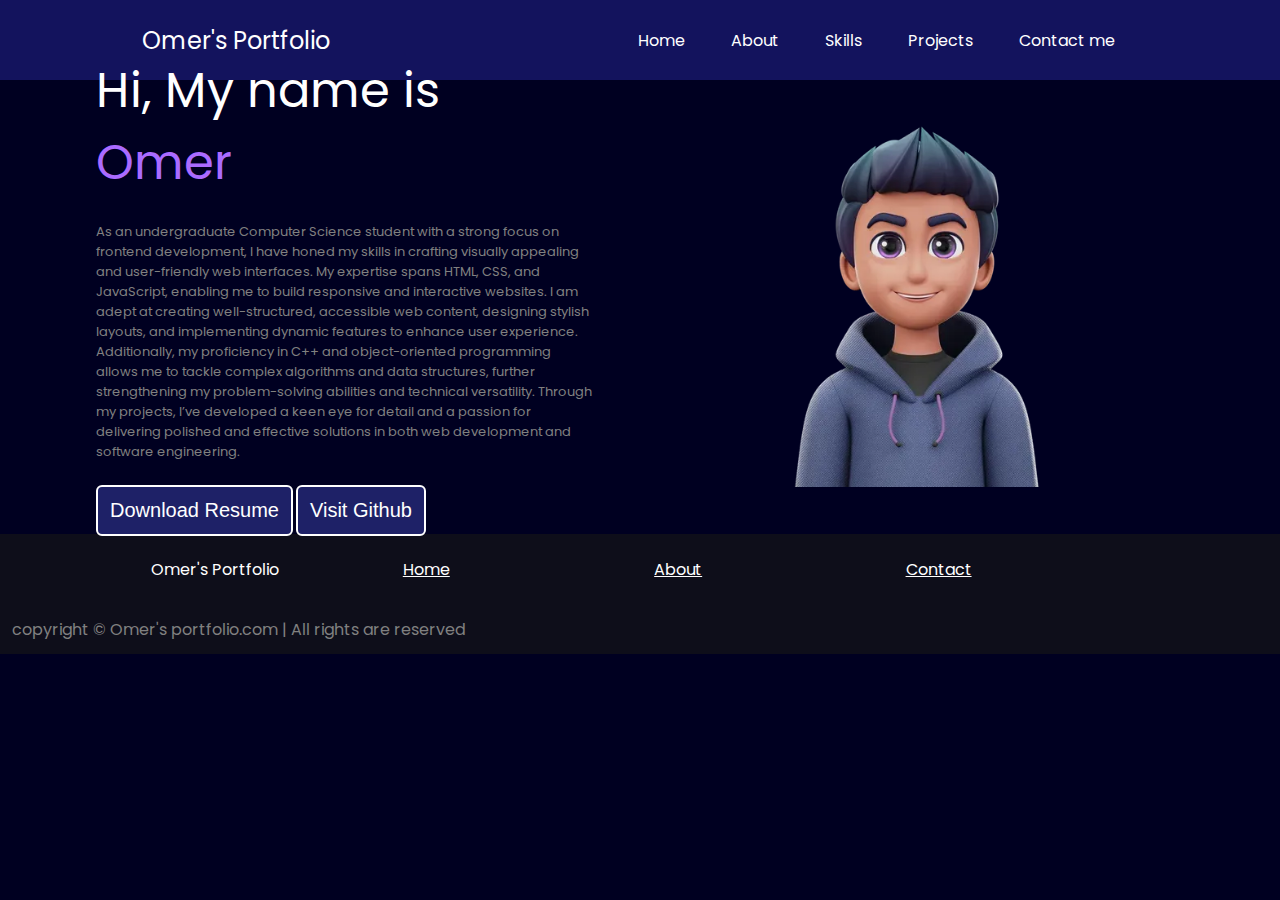
<file: about.html>
<!DOCTYPE html>
<html lang="en">

<head>
    <meta charset="UTF-8">
    <meta name="viewport" content="width=device-width, initial-scale=1.0">
    <title>About</title>
    <link
        href="https://fonts.googleapis.com/css2?family=Playwrite+BE+VLG:wght@100..400&family=Playwrite+IT+Trad:wght@200&family=Poppins:wght@400;700&display=swap"
        rel="stylesheet">
    <link rel="stylesheet" href="about.css">
</head>

<body>
    <header>
        <nav>
            <div class="left">Omer's Portfolio</div>
            <div class="right">
                <ul>
                    <li><a href="index.html">Home</a></li>
                    <li><a href="about.html">About</a></li>
                    <li><a href="index.html#skills">Skills</a></li>
                    <li><a href="project.html">Projects</a></li>
                    <li><a href="contact.html">Contact me</a></li>
                </ul>
            </div>
        </nav>
    </header>
    <main>
        <section class="firstSection">
            <div class="leftSection">
                Hi, My name is
                <span class="purple">Omer</span>
                <div>As an undergraduate Computer Science student with a strong focus on frontend development, I have
                    honed my skills in crafting visually appealing and user-friendly web interfaces. My expertise spans
                    HTML, CSS, and JavaScript, enabling me to build responsive and interactive websites. I am adept at
                    creating well-structured, accessible web content, designing stylish layouts, and implementing
                    dynamic features to enhance user experience. Additionally, my proficiency in C++ and object-oriented
                    programming allows me to tackle complex algorithms and data structures, further strengthening my
                    problem-solving abilities and technical versatility. Through my projects, I’ve developed a keen eye
                    for detail and a passion for delivering polished and effective solutions in both web development and
                    software engineering.</div>
                <span id="element"></span>
                <div class="buttons">
                    <a href="https://docs.google.com/document/d/1jwWeN9midsAGft6f8Y88frHS9i4gjo624Wq-XjIJ7UY/edit?usp=drive_link"
                        target="_blank"><button class="btn">Download Resume</button></a>
                    <a href="https://github.com/Omer491-bot" target="_blank"><button class="btn">Visit
                            Github</button></a>
                </div>

            </div>
            <div class="rightSection">
                <img src="man-6530466-5823045.webp" alt="">
            </div>

        </section>
    </main>
    <footer>
        <div class="footer">
        <div class="footer-first">
            Omer's Portfolio
        </div>
        <div class="footer-second">
            <ul>
               <a href="index.html"> <li>Home</li></a>
                
            </ul>
        </div>
        <div class="footer-third">
            <ul>
                <a href="about.html"><li>About</li></a>
                
            </ul>
        </div>
        
        <div class="footer-fourth">
            <ul>
                <a href="/"><li>Contact</li></a>

            </ul>
        </div>
        </div>
        <div class="footer-rights">
            copyright &copy; Omer's portfolio.com | All rights are reserved
        </div>

    </footer>


</body>

</html>
</file>
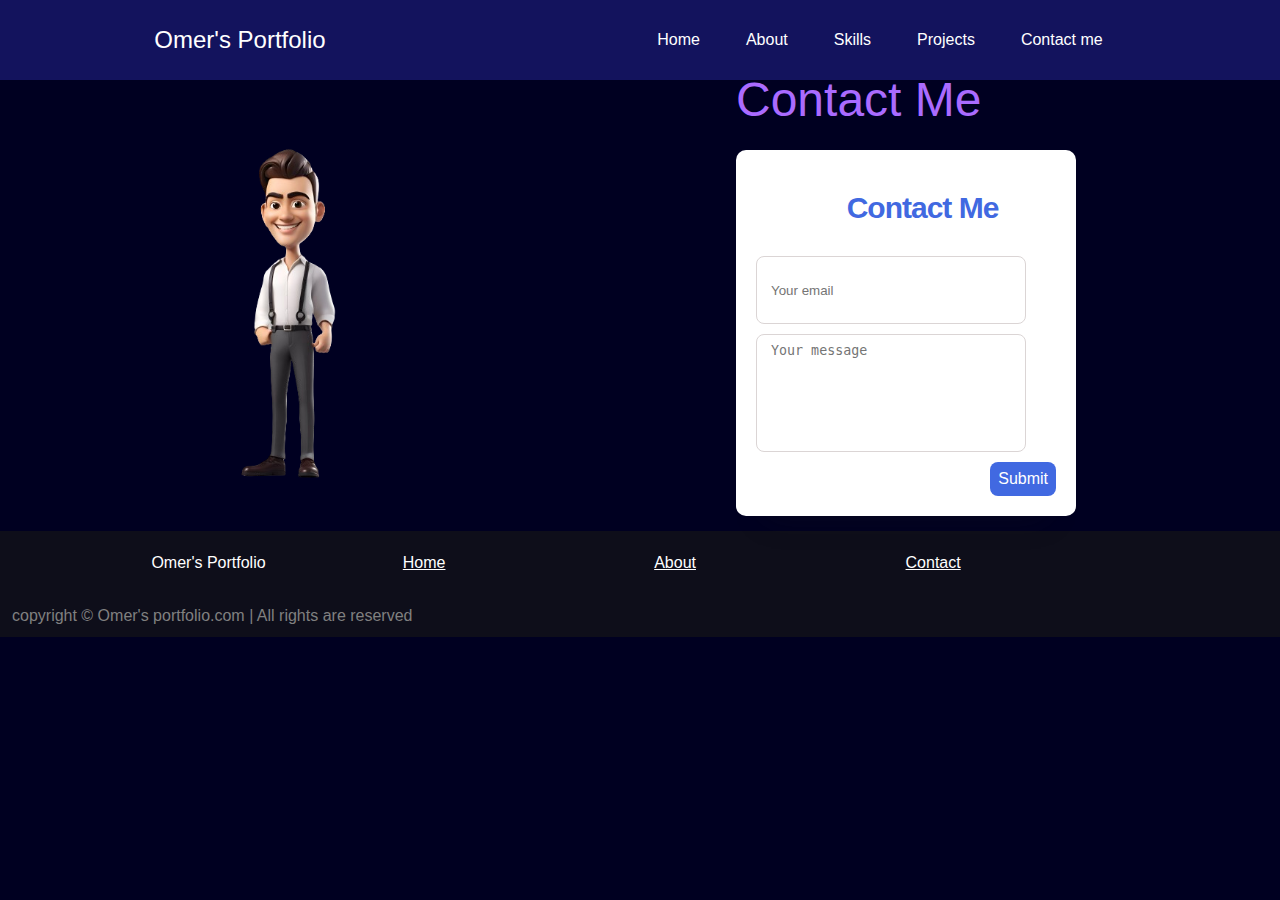
<file: contact.html>
<!DOCTYPE html>
<html lang="en">
<head>
    <meta charset="UTF-8">
    <meta name="viewport" content="width=device-width, initial-scale=1.0">
    <title>Contact</title>
    <link rel="stylesheet" href="contact.css">
</head>
<body>
    <header>
        <nav>
            <div class="left">Omer's Portfolio</div>
            <div class="right">
                <ul>
                    <li><a href="index.html">Home</a></li>
                    <li><a href="about.html">About</a></li>
                    <li><a href="#skills">Skills</a></li>
                    <li><a href="project.html">Projects</a></li>
                    <li><a href="contact.html">Contact me</a></li>
                </ul>
            </div>
        </nav>
    </header>
    <main>
        <section class="firstSection">
            <div class="rightSection">
                <img src="conatct_me-removebg-preview.png" alt="">
            </div>
            <div class="leftSection">
                <span class="purple">Contact Me</span>
                <div>
                    <form class="form">
                    <div class="title">Contact Me</div>
                    <input type="text" placeholder="Your email" class="input">
                    <textarea placeholder="Your message"></textarea>
                     
                    <button>Submit</button>
                </form>
            </div>
                <span id="element"></span>
                

            </div>
           

        </section>
    </main>
    <footer>
        <div class="footer">
        <div class="footer-first">
            Omer's Portfolio
        </div>
        <div class="footer-second">
            <ul>
               <a href="index.html"> <li>Home</li></a>
                
            </ul>
        </div>
        <div class="footer-third">
            <ul>
                <a href="about.html"><li>About</li></a>
                
            </ul>
        </div>
        
        <div class="footer-fourth">
            <ul>
                <a href="contact.html"><li>Contact</li></a>

            </ul>
        </div>
        </div>
        <div class="footer-rights">
            copyright &copy; Omer's portfolio.com | All rights are reserved
        </div>

    </footer>
</body>
</html>
</file>
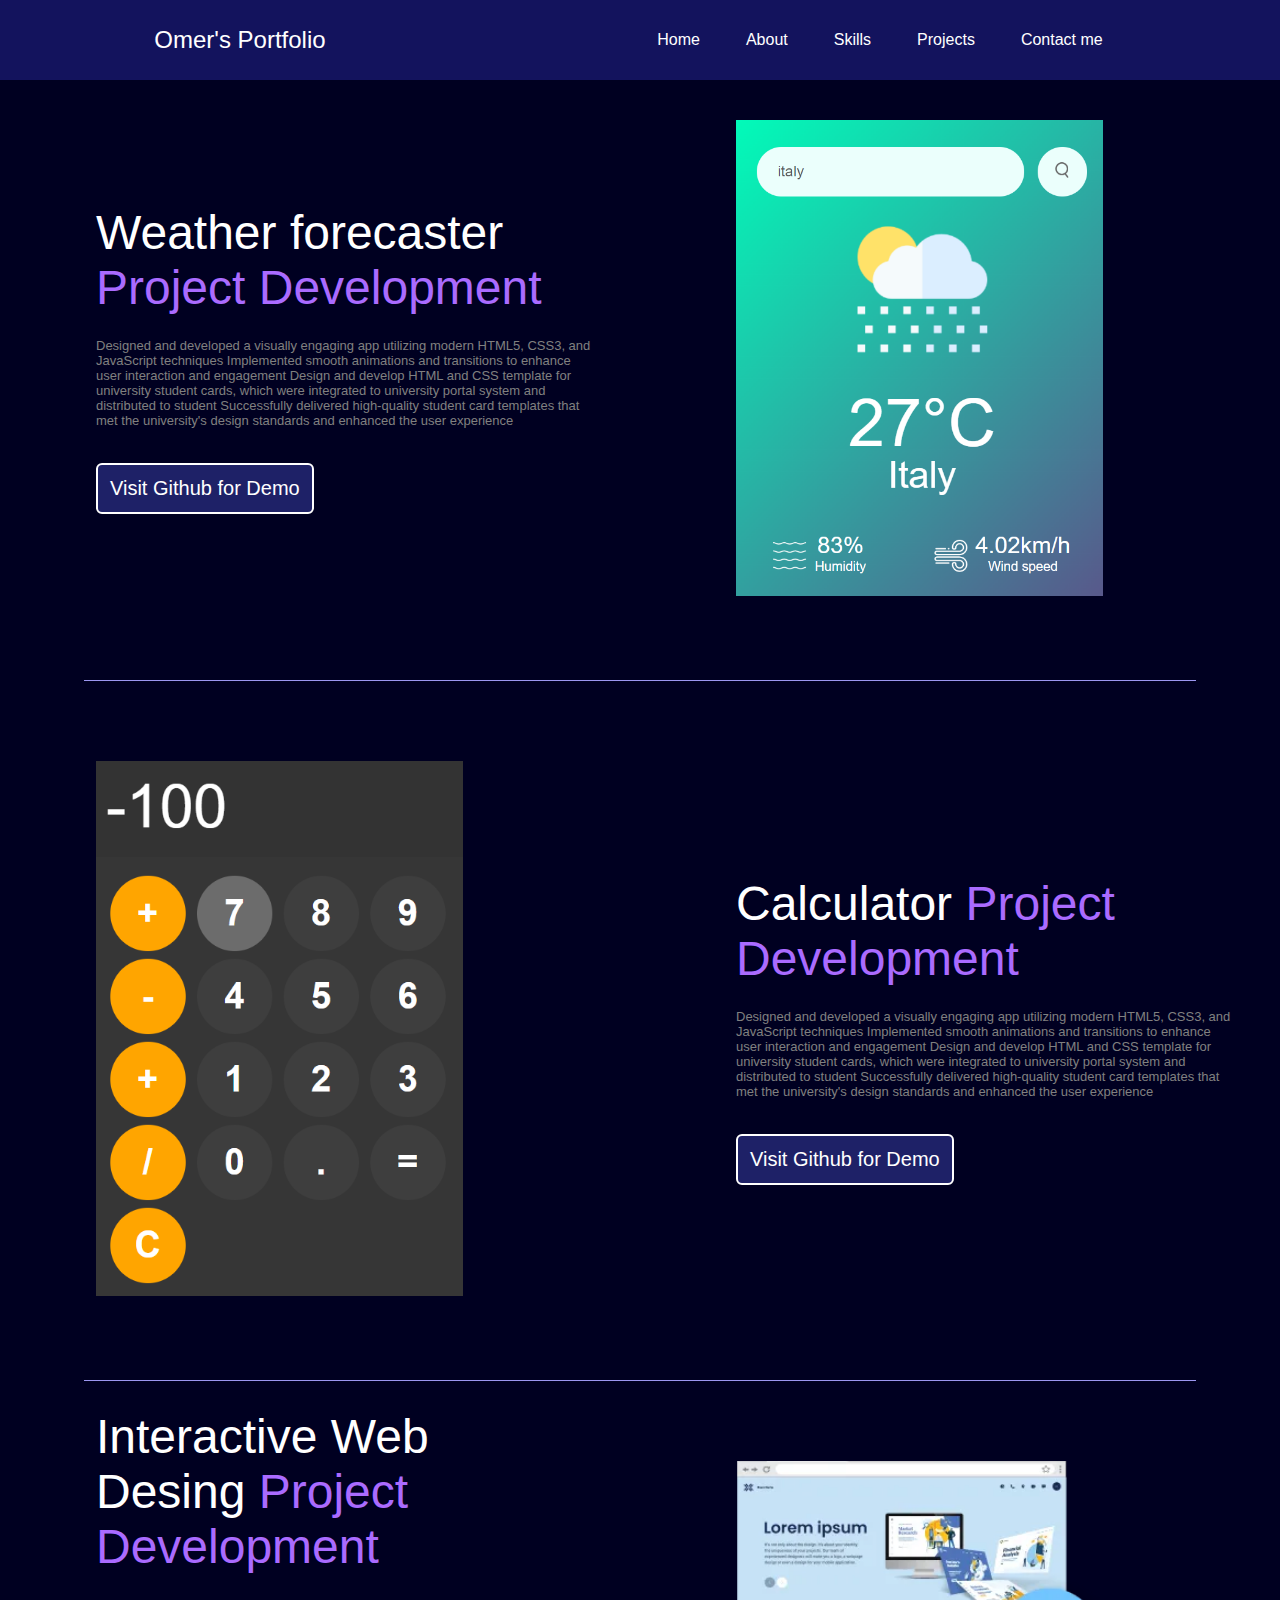
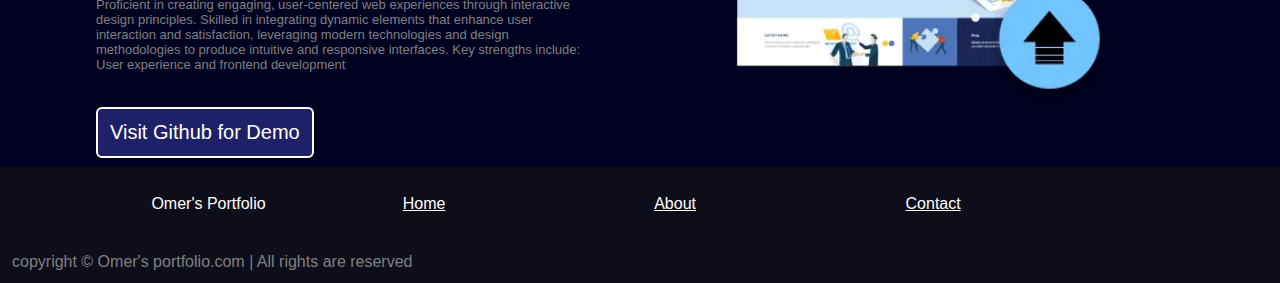
<file: project.html>
<!DOCTYPE html>
<html lang="en">

<head>
    <meta charset="UTF-8">
    <meta name="viewport" content="width=device-width, initial-scale=1.0">
    <title>Projects</title>
    <link rel="stylesheet" href="project.css">
</head>

<body>
    <header>
        <nav>
            <div class="left">Omer's Portfolio</div>
            <div class="right">
                <ul>
                    <li><a href="index.html">Home</a></li>
                    <li><a href="about.html">About</a></li>
                    <li><a href="#skills">Skills</a></li>
                    <li><a href="/">Projects</a></li>
                    <li><a href="/">Contact me</a></li>
                </ul>
            </div>
        </nav>
    </header>
    <main>
        <section class="firstSection">
            <div class="leftSection">
                Weather forecaster
                <span class="purple">Project Development</span>
                <div>Designed and developed a visually engaging app utilizing modern HTML5, CSS3,
                    and JavaScript techniques
                    Implemented smooth animations and transitions to enhance user interaction and
                    engagement
                    Design and develop HTML and CSS template for university student cards, which
                    were integrated to university portal system and distributed to student
                    Successfully delivered high-quality student card templates that met the
                    university's design standards and enhanced the user experience
                </div>
                <span id="element"></span>

                <a href="https://github.com/Omer491-bot" target="_blank"><button class="btn">Visit
                        Github for Demo</button></a>
            </div>

            </div>
            <div class="rightSection">
                <img src="weather app.png" alt="">
            </div>
        </section>
        <hr>
        <section class="secondSection">
            <div class="rightSection02">
                <img src="project calculator.png" alt="">
            </div>
            <div class="leftSection02">
                Calculator
                <span class="purple">Project Development</span>
                <div>Designed and developed a visually engaging app utilizing modern HTML5, CSS3,
                    and JavaScript techniques
                    Implemented smooth animations and transitions to enhance user interaction and
                    engagement
                    Design and develop HTML and CSS template for university student cards, which
                    were integrated to university portal system and distributed to student
                    Successfully delivered high-quality student card templates that met the
                    university's design standards and enhanced the user experience
                </div>
                <span id="element"></span>

                <a href="https://github.com/Omer491-bot" target="_blank"><button class="btn">Visit
                        Github for Demo</button></a>
            </div>
            </div>
        </section>
        <hr>
        <section class="firstSection">
            <div class="leftSection">
                Interactive Web Desing
                <span class="purple">Project Development</span>
                <div>Proficient in creating engaging, user-centered web experiences through interactive design
                    principles. Skilled in integrating dynamic elements that enhance user interaction and satisfaction,
                    leveraging modern technologies and design methodologies to produce intuitive and responsive
                    interfaces. Key strengths include: User experience and frontend development
                </div>
                <span id="element"></span>

                <a href="https://github.com/Omer491-bot" target="_blank"><button class="btn">Visit
                        Github for Demo</button></a>
            </div>

            </div>
            <div class="rightSection">
                <img src="webp-png-learn-2.webp" alt="">
            </div>
        </section>
    </main>
    <footer>
        <div class="footer">
        <div class="footer-first">
            Omer's Portfolio
        </div>
        <div class="footer-second">
            <ul>
               <a href="index.html"> <li>Home</li></a>
                
            </ul>
        </div>
        <div class="footer-third">
            <ul>
                <a href="about.html"><li>About</li></a>
                
            </ul>
        </div>
        
        <div class="footer-fourth">
            <ul>
                <a href="/"><li>Contact </li></a>

            </ul>
        </div>
        </div>
        <div class="footer-rights">
            copyright &copy; Omer's portfolio.com | All rights are reserved
        </div>

    </footer>
</body>

</html>
</file>
<file: about.css>
* {
    margin: 0;
    padding: 0;
}

body {
    background-color: rgb(0 0 33);
    color: white;
    font-family: "Poppins", sans-serif;

}

nav {
    display: flex;
    justify-content: space-around;
    align-items: center;
    height: 80px;
    background-color: rgb(19, 19, 93);
}

nav ul {
    display: flex;
    justify-content: center;
}

nav ul li {
    list-style: none;
    margin: 0 23px;
}

nav ul li a {
    text-decoration: none;
    color: white;
}

nav ul li a:hover {
    color: rgb(153, 153, 226);
    font-size: 1.03rem;
}
.left {
    font-size: 1.5rem;
}
.leftSection div{
    font-size: small;
    color: gray;
    margin: 23px 0;
}
.leftSection .btn{
    padding: 12px;
    background: #1e2167;
    color: white;
    border: 2px solid white;
    border-radius: 6px;
    font-size: 20px;
    cursor: pointer;

}
.leftSection button{
    padding: 50px 0;

}
.rightSection{
    z-index: -1;
}

.firstSection {
    display: flex;
    justify-content: space-around;
    align-items: center;
    margin: -10vh 0;
}

.firstSection>div {
    width: 35%;
}

.leftSection {
    font-size: 3rem;

}

.leftSection div {
    width: 111%;
}

/* .rightSection{
    /* background-color: red; */
.rightSection img {
    width: 82%;
    margin: 130px 0;
}

.purple {
    color: rgb(170 107 288);
}

#element {
    color: rgb(170 107 288);
}
.footer{
    display: flex;
    padding: 23px 123px;
    justify-content: space-evenly;
}
.footer ul{
    list-style: none;
    color: whites;
}
.footer >div{
    width: 223px;
}
footer .footer-rights{

align-items: center;
color: gray;
padding: 12px;
}
.footer-second ul  a{
    color: white;
    list-style: none;

}
.footer-third ul a{
    color: white;
    list-style: none;
}
.footer-fourth ul a{
    color: white;
    list-style: none;
}
footer{
    background-color: #0e0e1a;
}
</file>
<file: contact.css>
* {
    margin: 0;
    padding: 0;
}
html {
    scroll-behavior: smooth;
}

body {
    background-color: rgb(0 0 33);
    color: white;
    font-family: "Poppins", sans-serif;

}

nav {
    display: flex;
    justify-content: space-around;
    align-items: center;
    height: 80px;
    background-color: rgb(19, 19, 93);
}

nav ul {
    display: flex;
    justify-content: center;
}

nav ul li {
    list-style: none;
    margin: 0 23px;
}

nav ul li a {
    text-decoration: none;
    color: white;
}

nav ul li a:hover {
    color: rgb(153, 153, 226);
    font-size: 1.03rem;
}

.left {
    font-size: 1.5rem;
}
.leftSection div{
    font-size: small;
    color: gray;
    margin: 23px 0;
}
.leftSection .btn{
    padding: 12px;
    background: #1e2167;
    color: white;
    border: 2px solid white;
    border-radius: 6px;
    font-size: 20px;
    cursor: pointer;

}
.leftSection button{
    padding: 50px 0;

}
.rightSection{
    z-index: -1;
}

.firstSection {
    display: flex;
    justify-content: space-around;
    align-items: center;
    margin: -10vh 0;
}

.firstSection>div {
    width: 35%;
}

.leftSection {
    font-size: 3rem;

}

.leftSection div {
    width: 111%;
}

/* .rightSection{
    /* background-color: red; */
.rightSection img {
    width: 82%;
    margin: 130px 0;
}

.purple {
    color: rgb(170 107 288);
}

#element {
    color: rgb(170 107 288);
}
.form {
    position: relative;
    display: flex;
    align-items: flex-start;
    flex-direction: column;
    gap: 10px;
    width: 300px;
    background-color: white;
    padding: 20px;
    border-radius: 10px;
    box-shadow: 0 30px 30px -30px rgba(27, 26, 26, 0.315);
  }
  
  .form .title {
    color: royalblue;
    font-size: 30px;
    font-weight: 600;
    letter-spacing: -1px;
    line-height: 30px;
    display: flex;
    align-items: center;
    justify-content: center;
  }
  
  .form input {
    outline: 0;
    border: 1px solid rgb(219, 213, 213);
    padding: 8px 14px;
    border-radius: 8px;
    width: 80%;
    height: 50px;
  }
  
  .form textarea {
    border-radius: 8px;
    height: 100px;
    width: 80%;
    resize: none;
    outline: 0;
    padding: 8px 14px;
    border: 1px solid rgb(219, 213, 213);
  }
  
  .form button {
    align-self: flex-end;
    padding: 8px;
    outline: 0;
    border: 0;
    border-radius: 8px;
    font-size: 16px;
    font-weight: 500;
    background-color: royalblue;
    color: #fff;
    cursor: pointer;
}
.footer{
    display: flex;
    padding: 23px 123px;
    justify-content: space-evenly;
}
.footer ul{
    list-style: none;
    color: whites;
}
.footer >div{
    width: 223px;
}
footer .footer-rights{

align-items: center;
color: gray;
padding: 12px;
}
.footer-second ul  a{
    color: white;
    list-style: none;

}
.footer-third ul a{
    color: white;
    list-style: none;
}
.footer-fourth ul a{
    color: white;
    list-style: none;
}
footer{
    background-color: #0e0e1a;
}
</file>
<file: project.css>
* {
    margin: 0;
    padding: 0;
}
html {
    scroll-behavior: smooth;
}

body {
    background-color: rgb(0 0 33);
    color: white;
    font-family: "Poppins", sans-serif;

}

nav {
    display: flex;
    justify-content: space-around;
    align-items: center;
    height: 80px;
    background-color: rgb(19, 19, 93);
}

nav ul {
    display: flex;
    justify-content: center;
}

nav ul li {
    list-style: none;
    margin: 0 23px;
}

nav ul li a {
    text-decoration: none;
    color: white;
}
nav ul li a:hover {
    color: rgb(153, 153, 226);
    font-size: 1.03rem;
}
.left {
    font-size: 1.5rem;
}
.leftSection div{
    font-size: small;
    color: gray;
    margin: 23px 0;
}
.leftSection .btn{
    padding: 12px;
    background: #1e2167;
    color: white;
    border: 2px solid white;
    border-radius: 6px;
    font-size: 20px;
    cursor: pointer;

}
.leftSection button{
    padding: 50px 0;

}
.rightSection{
    z-index: -1;
}

.firstSection {
    display: flex;
    justify-content: space-around;
    align-items: center;
    margin: -10vh 0;
}

.firstSection>div {
    width: 35%;
}

.leftSection {
    font-size: 3rem;

}

.leftSection div {
    width: 111%;
}

/* .rightSection{
    /* background-color: red; */
.rightSection img {
    width: 82%;
    margin: 130px 0;
}

.purple {
    color: rgb(170 107 288);
}

#element {
    color: rgb(170 107 288);
}
main hr{
    border: 0;
    background-color: #9c97f1;
    height: 1.2px;
    margin: 40px 84px;
}
.left {
    font-size: 1.5rem;
}
.leftSection02 div{
    font-size: small;
    color: gray;
    margin: 23px 0;
}
.leftSection02 .btn{
    padding: 12px;
    background: #1e2167;
    color: white;
    border: 2px solid white;
    border-radius: 6px;
    font-size: 20px;
    cursor: pointer;

}
.leftSection02 button{
    padding: 50px 0;

}
.rightSection02{
    z-index: -1;
}

.secondSection {
    display: flex;
    justify-content: space-around;
    align-items: center;
    margin: -10vh 0;
}

.secondSection>div {
    width: 35%;
}

.leftSection02 {
    font-size: 3rem;

}

.leftSection02 div {
    width: 111%;
}

/* .rightSection{
    /* background-color: red; */
.rightSection02 img {
    width: 82%;
    margin: 130px 0;
}

.purple {
    color: rgb(170 107 288);
}

footer{
    background-color: #0e0e1a;
    margin-top: 20px;
}
.footer{
    display: flex;
    padding: 28px 123px;
    justify-content: space-evenly;
}
.footer ul{
    list-style: none;
    color: whites;
}
.footer >div{
    width: 223px;
}
footer .footer-rights{

align-items: center;
color: gray;
padding: 12px;
}
.footer-second ul  a{
    color: white;
    list-style: none;

}
.footer-third ul a{
    color: white;
    list-style: none;
}
.footer-fourth ul a{
    color: white;
    list-style: none;
}

#element {
    color: rgb(170 107 288);
}
</file>
